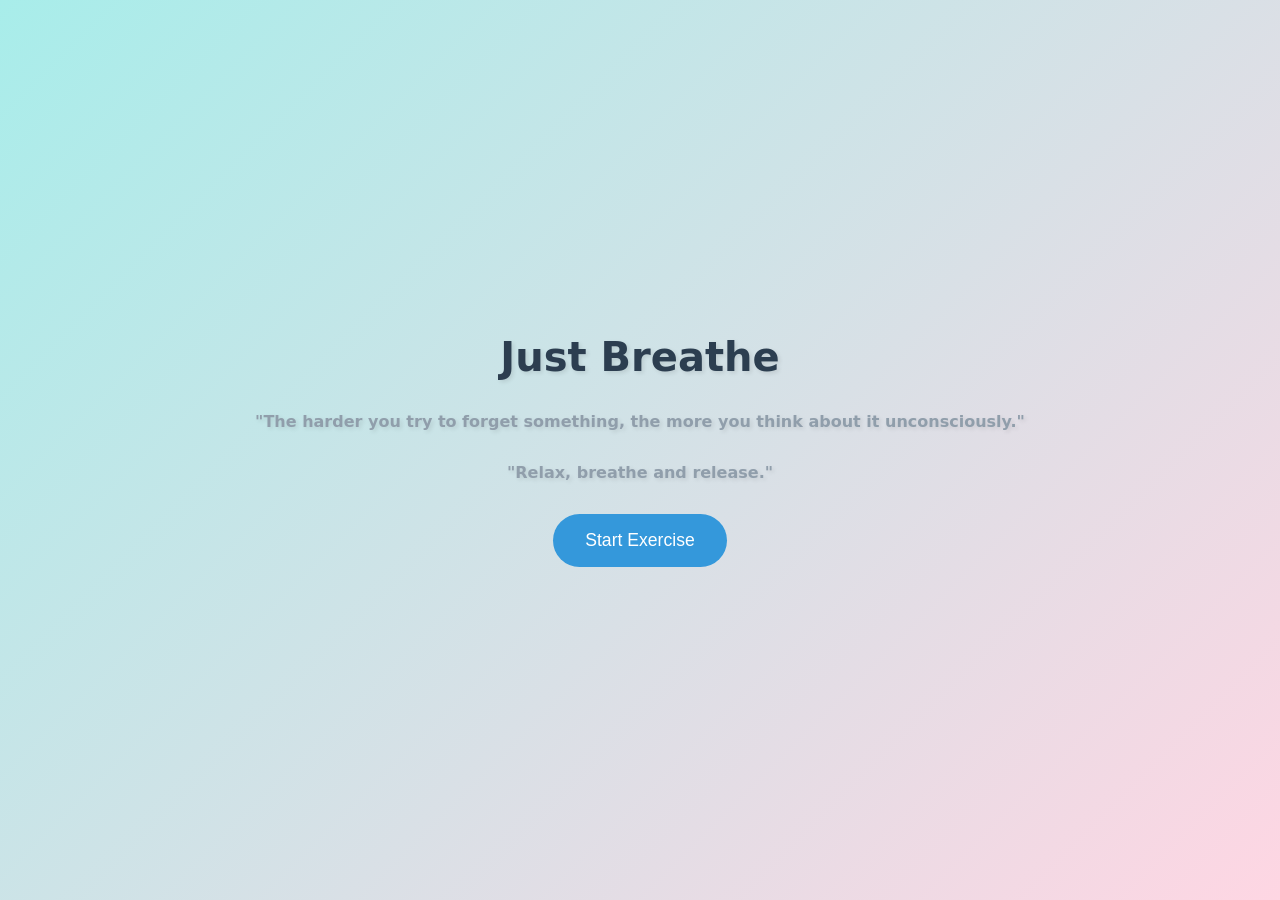
<file: index.html>
<!DOCTYPE html>
<html lang="en">
<head>
    <meta charset="UTF-8">
    <meta name="viewport" content="width=device-width, initial-scale=1.0, maximum-scale=1.0, user-scalable=no">
    <title>Breathing Exercise</title>
    <link rel="stylesheet" href="styles.css">
</head>
<body>
    <!-- Home Screen -->
    <div class="screen home-screen active">
        <h1 class="app-title">Just Breathe</h1>
        <h2 class="app-title-01">"The harder you try to forget something, the more you think about it unconsciously."</h2>
        <h2 class="app-title-01">"Relax, breathe and release."</h2>
        <button class="btn start-btn">Start Exercise</button>
    </div>

    <!-- Configuration Modal -->
    <div class="screen config-modal">
        <div class="modal-content">
            <h2>Exercise Settings</h2>
            <form class="exercise-form">
                <div class="form-group">
                    <label>Total Duration (minutes)</label>
                    <input type="number" class="form-input" name="totalTime" ...>
                </div>
                <div class="form-row">
                    <div class="form-group">
                        <label>Inhale (seconds)</label>
                        <input type="number" class="form-input" name="inhale" ...>
                    </div>
                    <div class="form-group">
                        <label>Hold Inhale (seconds)</label>
                        <input type="number" class="form-input" name="holdInhale" ...>
                    </div>
                </div>
                <div class="form-row">
                    <div class="form-group">
                        <label>Exhale (seconds)</label>
                        <input type="number" class="form-input" name="exhale" ...>
                    </div>
                    <div class="form-group">
                        <label>Hold Exhale (seconds)</label>
                        <input type="number" class="form-input" name="holdExhale" ...>
                    </div>
                </div>
                <div class="form-group">
                    <label>Speed</label>
                    <select class="form-input" name="speed" ...>
                        <option value="0.25">0.25x</option>
                        <option value="0.5">0.5x</option>
                        <option value="0.75">0.75x</option>
                        <option value="1" selected>Normal Speed</option>
                        <option value="1.25">1.25x</option>
                        <option value="1.5">1.5x</option>
                        <option value="2">2x</option>
                    </select>
                </div>
                <div class="form-actions">
                    <button type="submit" class="btn">Start</button>
                    <button type="button" class="btn btn-secondary cancel-btn">Cancel</button>
                </div>
            </form>
        </div>
    </div>

    <!-- Exercise Screen -->
    <div class="screen exercise-screen">
        <div class="exercise-header">
            <div class="total-timer">05:00</div>
        </div>
        
        <div class="exercise-main">
            <div class="progress-container">
                <svg class="progress-circle" viewBox="0 0 100 100">
                    <circle class="progress-track" cx="50" cy="50" r="45" />
                    <circle class="progress-indicator" cx="50" cy="50" r="45" />
                </svg>
                <div class="phase-display">
                    <div class="phase-name">INHALE</div>
                    <div class="phase-timer">4</div>
                </div>
            </div>
        </div>

        <div class="exercise-footer">
            <button class="btn control-btn restart-btn">Restart</button>
            <button class="btn control-btn exit-btn">Exit</button>
        </div>
    </div>

    <script src="script.js"></script>
</body>
</html>
</file>
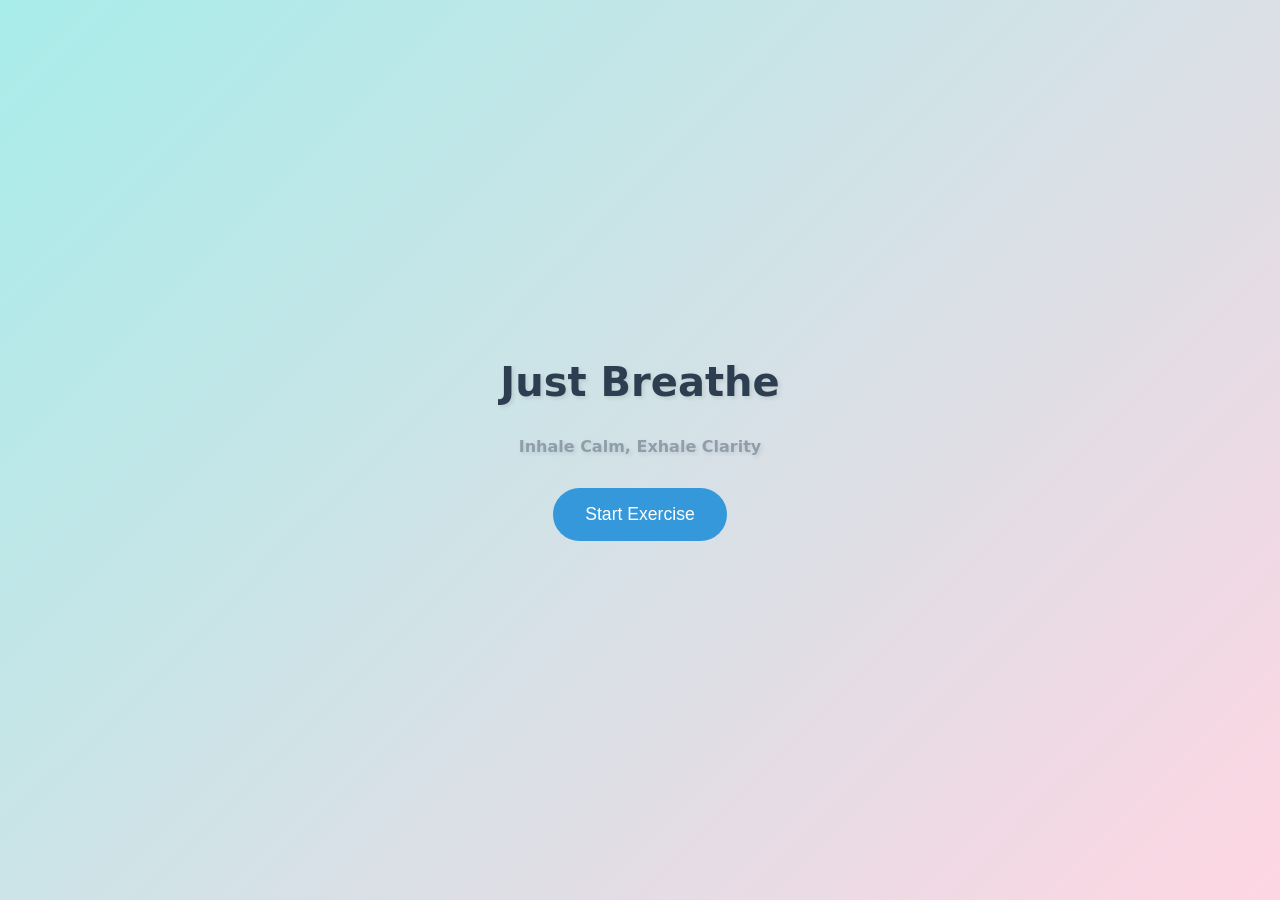
<file: home.html>
<!DOCTYPE html>
<html lang="en">
<head>
    <meta charset="UTF-8">
    <meta name="viewport" content="width=device-width, initial-scale=1.0, maximum-scale=1.0, user-scalable=no">
    <title>Breathing Exercise</title>
    <link rel="stylesheet" href="styles.css">
</head>
<body>
    <!-- Home Screen -->
    <div class="screen home-screen active">
        <h1 class="app-title">Just Breathe</h1>
        <h2 class="app-title-01">Inhale Calm, Exhale Clarity</h2>
        <button class="btn start-btn">Start Exercise</button>
    </div>

    <!-- Configuration Modal -->
    <div class="screen config-modal">
        <div class="modal-content">
            <h2>Exercise Settings</h2>
            <form class="exercise-form">
                <div class="form-group">
                    <label>Total Duration (minutes)</label>
                    <input type="number" class="form-input" name="totalTime" ...>
                </div>
                <div class="form-row">
                    <div class="form-group">
                        <label>Inhale (seconds)</label>
                        <input type="number" class="form-input" name="inhale" ...>
                    </div>
                    <div class="form-group">
                        <label>Hold Inhale (seconds)</label>
                        <input type="number" class="form-input" name="holdInhale" ...>
                    </div>
                </div>
                <div class="form-row">
                    <div class="form-group">
                        <label>Exhale (seconds)</label>
                        <input type="number" class="form-input" name="exhale" ...>
                    </div>
                    <div class="form-group">
                        <label>Hold Exhale (seconds)</label>
                        <input type="number" class="form-input" name="holdExhale" ...>
                    </div>
                </div>
                <div class="form-group">
                    <label>Speed</label>
                    <select class="form-input" name="speed" ...>
                        <option value="0.25">0.25x</option>
                        <option value="0.5">0.5x</option>
                        <option value="0.75">0.75x</option>
                        <option value="1" selected>Normal Speed</option>
                        <option value="1.25">1.25x</option>
                        <option value="1.5">1.5x</option>
                        <option value="2">2x</option>
                    </select>
                </div>
                <div class="form-actions">
                    <button type="submit" class="btn">Start</button>
                    <button type="button" class="btn btn-secondary cancel-btn">Cancel</button>
                </div>
            </form>
        </div>
    </div>

    <!-- Exercise Screen -->
    <div class="screen exercise-screen">
        <div class="exercise-header">
            <div class="total-timer">05:00</div>
        </div>
        
        <div class="exercise-main">
            <div class="progress-container">
                <svg class="progress-circle" viewBox="0 0 100 100">
                    <circle class="progress-track" cx="50" cy="50" r="45" />
                    <circle class="progress-indicator" cx="50" cy="50" r="45" />
                </svg>
                <div class="phase-display">
                    <div class="phase-name">INHALE</div>
                    <div class="phase-timer">4</div>
                </div>
            </div>
        </div>

        <div class="exercise-footer">
            <button class="btn control-btn restart-btn">Restart</button>
            <button class="btn control-btn exit-btn">Exit</button>
        </div>
    </div>

    <script src="script.js"></script>
</body>
</html>
</file>
<file: styles.css>
/* Base Styles */
* {
    box-sizing: border-box;
    margin: 0;
    padding: 0;
    touch-action: manipulation;
}

html {
    font-size: 16px;
    font-family: 'Segoe UI', system-ui, sans-serif;
}

body {
    background: #f8f9fa;
    color: #2c3e50;
    height: 100vh;
    overflow: hidden;
}

/* Screen Containers */
.screen {
    position: fixed;
    top: 0;
    left: 0;
    width: 100%;
    height: 100%;
    padding: 1.5rem;
    display: none;
    flex-direction: column;
}

.screen.active {
    display: flex;
}

/* Home Screen */
.home-screen {
    justify-content: center;
    align-items: center;
    text-align: center;
    background: linear-gradient(135deg, #a8edea 0%, #fed6e3 100%);
}

.app-title {
    font-size: 2.5rem;
    margin-bottom: 2rem;
    color: #2c3e50;
    text-shadow: 2px 2px 4px rgba(0,0,0,0.1);
}
.app-title-01 {
    font-size: 1rem;
    margin-bottom: 2rem;
    color: #909eab;
    text-shadow: 2px 2px 4px rgba(0,0,0,0.1);
}

/* Configuration Modal */
.config-modal {
    background: rgba(0,0,0,0.5);
    justify-content: center;
    align-items: center;
    z-index: 1000;
}

.modal-content {
    background: white;
    padding: 2rem;
    border-radius: 1rem;
    width: 100%;
    max-width: 500px;
    box-shadow: 0 8px 32px rgba(0,0,0,0.1);
}
.progress-indicator {
    transition: none !important; /* Remove any interfering transitions */
}


/* Form Styles */
.exercise-form {
    display: flex;
    flex-direction: column;
    gap: 1.5rem;
}

.form-row {
    display: grid;
    grid-template-columns: 1fr 1fr;
    gap: 1rem;
}

.form-group {
    display: flex;
    flex-direction: column;
    gap: 0.5rem;
}

.form-input {
    padding: 0.8rem;
    border: 1px solid #ddd;
    border-radius: 0.5rem;
    font-size: 1rem;
    width: 100%;
}

.form-actions {
    display: flex;
    gap: 1rem;
    margin-top: 1rem;
}

/* Exercise Screen */
.exercise-screen {
    background: white;
}

.exercise-header {
    text-align: center;
    margin-bottom: 2rem;
}

.total-timer {
    font-size: 3.5rem;
    font-weight: 500;
    color: #3498db;
}

.progress-container {
    position: relative;
    flex: 1;
    display: flex;
    justify-content: center;
    align-items: center;
    margin: 1rem 0;
}

.progress-circle {
    width: 80vmin;
    height: 80vmin;
    max-width: 400px;
    max-height: 400px;
}

.progress-track {
    fill: none;
    stroke: #ecf0f1;
    stroke-width: 8;
}

.progress-indicator {
    fill: none;
    stroke-width: 8;
    stroke-linecap: round;
    transform: rotate(-90deg);
    transform-origin: 50% 50%;
    transition: stroke-dashoffset 0.3s linear;
    stroke: #3498db;
}

.phase-display {
    position: absolute;
    text-align: center;
}

.phase-name {
    font-size: 3rem;
    margin-bottom: 0.5rem;
    color: #3498db;
    font-weight: bold;
    text-shadow: 2px 2px 4px rgba(0,0,0,0.1);
    text-align: center;
    letter-spacing: 0.1rem;
    transition: color 0.3s ease;
}

.phase-timer {
    font-size: 3rem;
    font-weight: bold;
    color: #3498db;
}

.exercise-footer {
    display: flex;
    justify-content: center;
    gap: 1rem;
    padding: 1rem 0;
}

/* Button Styles */
.btn {
    padding: 1rem 2rem;
    border: none;
    border-radius: 2rem;
    font-size: 1.1rem;
    font-weight: 500;
    cursor: pointer;
    transition: all 0.2s ease;
    background: #3498db;
    color: white;
}

.btn:hover {
    transform: translateY(-2px);
    box-shadow: 0 4px 12px rgba(52,152,219,0.3);
}

.btn:active {
    transform: translateY(0);
}

.btn-secondary {
    background: #95a5a6;
}

.control-btn {
    min-width: 120px;
}

/* Mobile Styles */
@media (max-width: 480px) {
    .app-title {
        font-size: 2rem;
    }
    
    .btn {
        padding: 0.8rem 1.5rem;
        font-size: 1rem;
    }
    
    .modal-content {
        padding: 1.5rem;
    }
    
    .form-row {
        grid-template-columns: 1fr;
    }
    
    .phase-name {
        font-size: 2rem;
    }
    
    .phase-timer {
        font-size: 2rem;
    }
}
</file>
